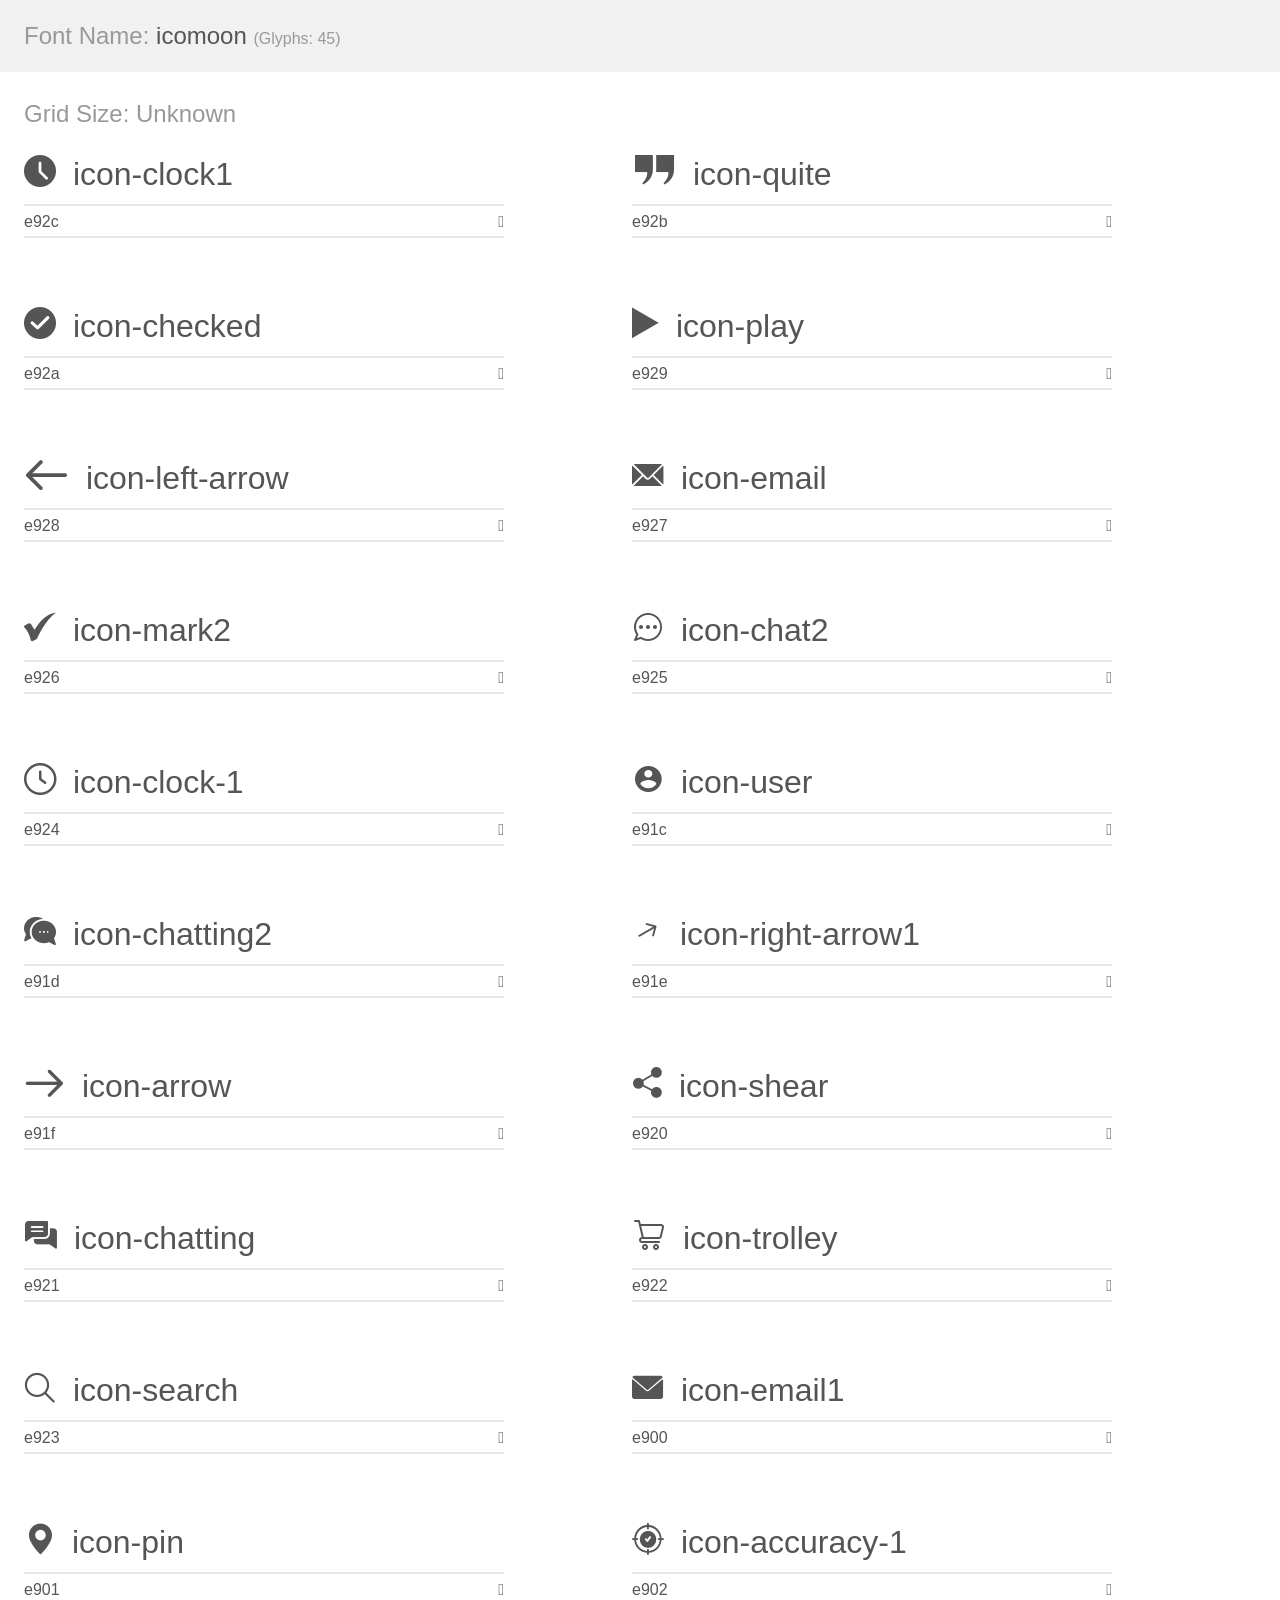
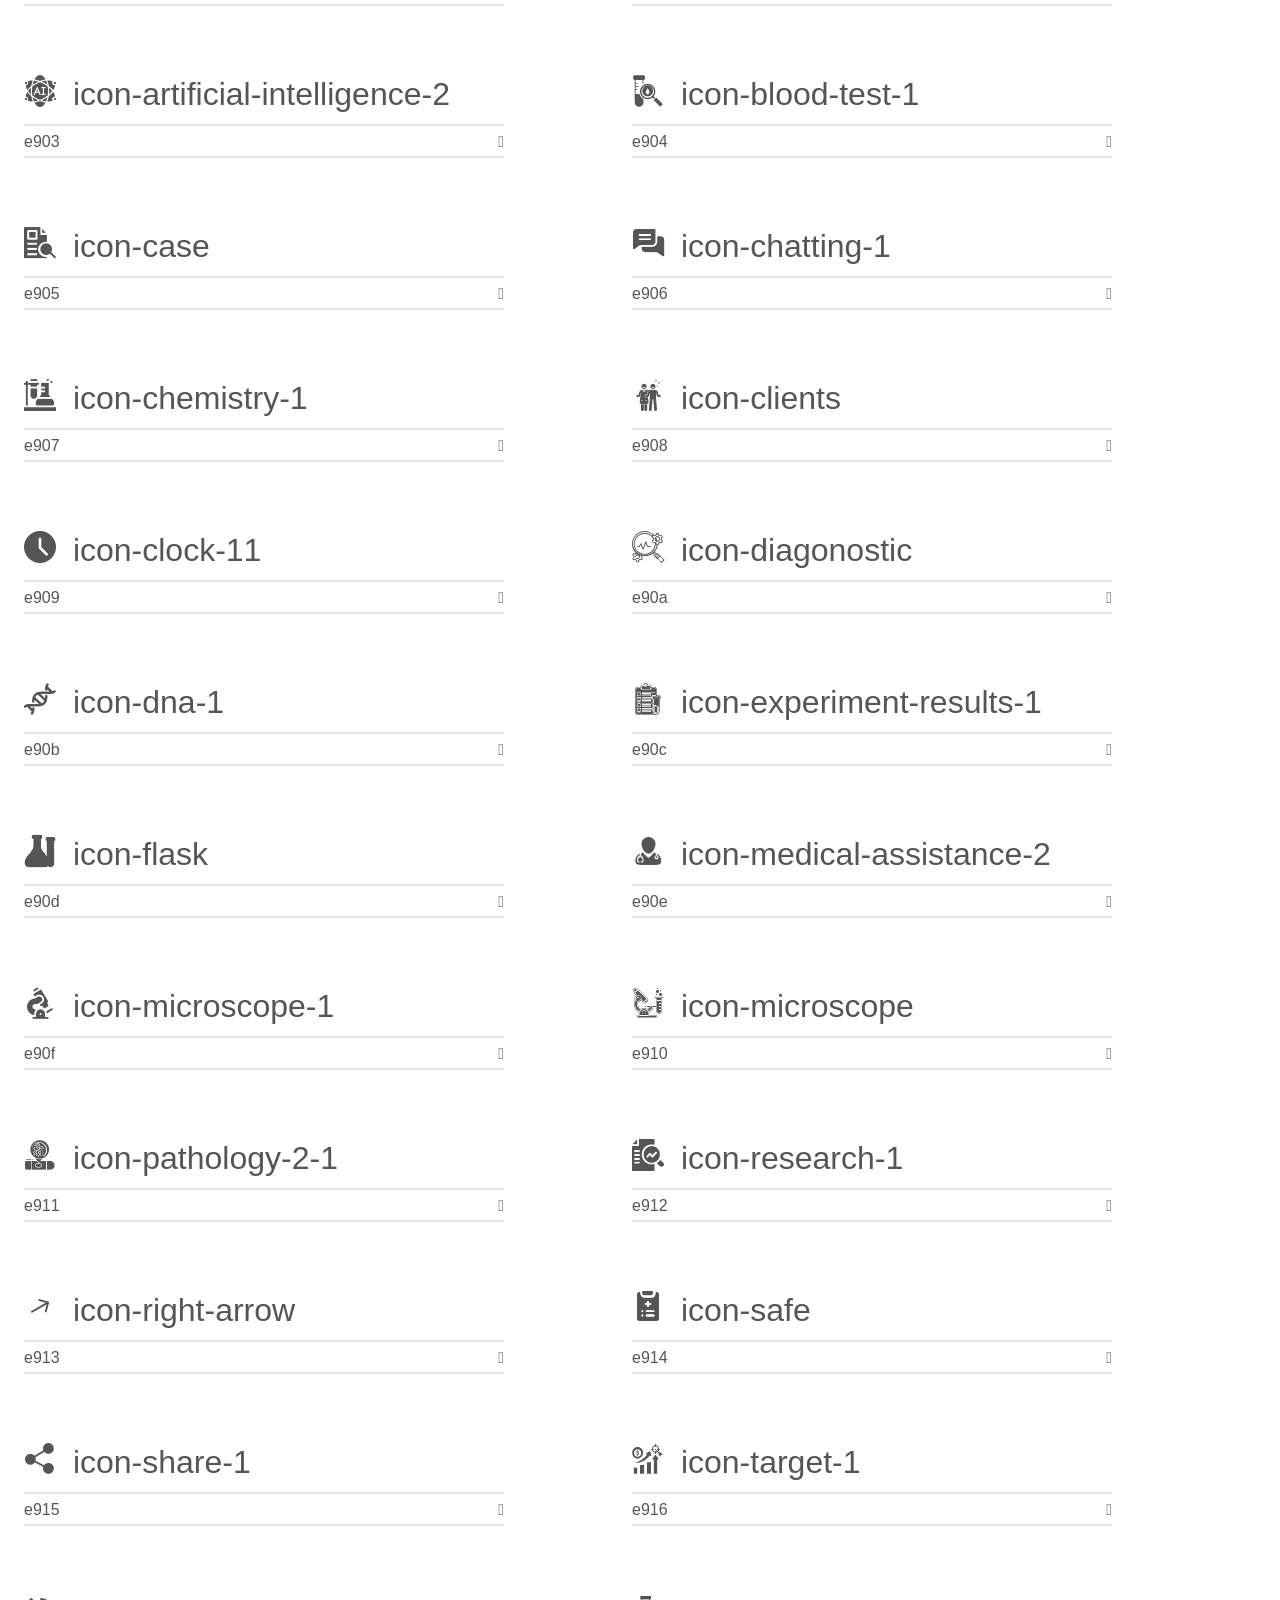
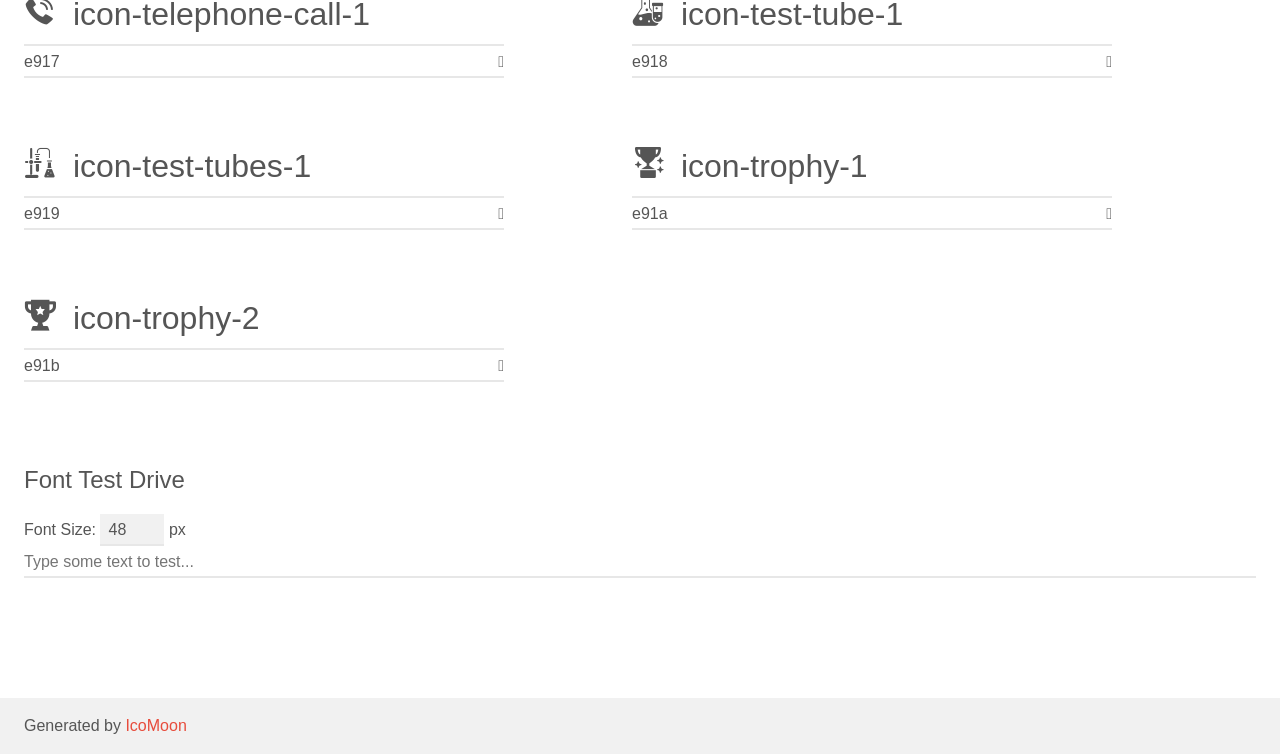
<file: assets/vendors/laboix-icons/demo.html>
<!doctype html>
<html>
<head>
    <meta charset="utf-8">
    <title>IcoMoon Demo</title>
    <meta name="description" content="An Icon Font Generated By IcoMoon.io">
    <meta name="viewport" content="width=device-width, initial-scale=1">
    <link rel="stylesheet" href="demo-files/demo.css">
    <link rel="stylesheet" href="style.css"></head>
<body>
    <div class="bgc1 clearfix">
        <h1 class="mhmm mvm"><span class="fgc1">Font Name:</span> icomoon <small class="fgc1">(Glyphs:&nbsp;45)</small></h1>
    </div>
    <div class="clearfix mhl ptl">
        <h1 class="mvm mtn fgc1">Grid Size: Unknown</h1>
        <div class="glyph fs1">
            <div class="clearfix bshadow0 pbs">
                <span class="icon-clock1"></span>
                <span class="mls"> icon-clock1</span>
            </div>
            <fieldset class="fs0 size1of1 clearfix hidden-false">
                <input type="text" readonly value="e92c" class="unit size1of2" />
                <input type="text" maxlength="1" readonly value="&#xe92c;" class="unitRight size1of2 talign-right" />
            </fieldset>
            <div class="fs0 bshadow0 clearfix hidden-true">
                <span class="unit pvs fgc1">liga: </span>
                <input type="text" readonly value="" class="liga unitRight" />
            </div>
        </div>
        <div class="glyph fs1">
            <div class="clearfix bshadow0 pbs">
                <span class="icon-quite"></span>
                <span class="mls"> icon-quite</span>
            </div>
            <fieldset class="fs0 size1of1 clearfix hidden-false">
                <input type="text" readonly value="e92b" class="unit size1of2" />
                <input type="text" maxlength="1" readonly value="&#xe92b;" class="unitRight size1of2 talign-right" />
            </fieldset>
            <div class="fs0 bshadow0 clearfix hidden-true">
                <span class="unit pvs fgc1">liga: </span>
                <input type="text" readonly value="" class="liga unitRight" />
            </div>
        </div>
        <div class="glyph fs1">
            <div class="clearfix bshadow0 pbs">
                <span class="icon-checked"></span>
                <span class="mls"> icon-checked</span>
            </div>
            <fieldset class="fs0 size1of1 clearfix hidden-false">
                <input type="text" readonly value="e92a" class="unit size1of2" />
                <input type="text" maxlength="1" readonly value="&#xe92a;" class="unitRight size1of2 talign-right" />
            </fieldset>
            <div class="fs0 bshadow0 clearfix hidden-true">
                <span class="unit pvs fgc1">liga: </span>
                <input type="text" readonly value="" class="liga unitRight" />
            </div>
        </div>
        <div class="glyph fs1">
            <div class="clearfix bshadow0 pbs">
                <span class="icon-play"></span>
                <span class="mls"> icon-play</span>
            </div>
            <fieldset class="fs0 size1of1 clearfix hidden-false">
                <input type="text" readonly value="e929" class="unit size1of2" />
                <input type="text" maxlength="1" readonly value="&#xe929;" class="unitRight size1of2 talign-right" />
            </fieldset>
            <div class="fs0 bshadow0 clearfix hidden-true">
                <span class="unit pvs fgc1">liga: </span>
                <input type="text" readonly value="" class="liga unitRight" />
            </div>
        </div>
        <div class="glyph fs1">
            <div class="clearfix bshadow0 pbs">
                <span class="icon-left-arrow"></span>
                <span class="mls"> icon-left-arrow</span>
            </div>
            <fieldset class="fs0 size1of1 clearfix hidden-false">
                <input type="text" readonly value="e928" class="unit size1of2" />
                <input type="text" maxlength="1" readonly value="&#xe928;" class="unitRight size1of2 talign-right" />
            </fieldset>
            <div class="fs0 bshadow0 clearfix hidden-true">
                <span class="unit pvs fgc1">liga: </span>
                <input type="text" readonly value="" class="liga unitRight" />
            </div>
        </div>
        <div class="glyph fs1">
            <div class="clearfix bshadow0 pbs">
                <span class="icon-email"></span>
                <span class="mls"> icon-email</span>
            </div>
            <fieldset class="fs0 size1of1 clearfix hidden-false">
                <input type="text" readonly value="e927" class="unit size1of2" />
                <input type="text" maxlength="1" readonly value="&#xe927;" class="unitRight size1of2 talign-right" />
            </fieldset>
            <div class="fs0 bshadow0 clearfix hidden-true">
                <span class="unit pvs fgc1">liga: </span>
                <input type="text" readonly value="" class="liga unitRight" />
            </div>
        </div>
        <div class="glyph fs1">
            <div class="clearfix bshadow0 pbs">
                <span class="icon-mark2"></span>
                <span class="mls"> icon-mark2</span>
            </div>
            <fieldset class="fs0 size1of1 clearfix hidden-false">
                <input type="text" readonly value="e926" class="unit size1of2" />
                <input type="text" maxlength="1" readonly value="&#xe926;" class="unitRight size1of2 talign-right" />
            </fieldset>
            <div class="fs0 bshadow0 clearfix hidden-true">
                <span class="unit pvs fgc1">liga: </span>
                <input type="text" readonly value="" class="liga unitRight" />
            </div>
        </div>
        <div class="glyph fs1">
            <div class="clearfix bshadow0 pbs">
                <span class="icon-chat2"></span>
                <span class="mls"> icon-chat2</span>
            </div>
            <fieldset class="fs0 size1of1 clearfix hidden-false">
                <input type="text" readonly value="e925" class="unit size1of2" />
                <input type="text" maxlength="1" readonly value="&#xe925;" class="unitRight size1of2 talign-right" />
            </fieldset>
            <div class="fs0 bshadow0 clearfix hidden-true">
                <span class="unit pvs fgc1">liga: </span>
                <input type="text" readonly value="" class="liga unitRight" />
            </div>
        </div>
        <div class="glyph fs1">
            <div class="clearfix bshadow0 pbs">
                <span class="icon-clock-1"></span>
                <span class="mls"> icon-clock-1</span>
            </div>
            <fieldset class="fs0 size1of1 clearfix hidden-false">
                <input type="text" readonly value="e924" class="unit size1of2" />
                <input type="text" maxlength="1" readonly value="&#xe924;" class="unitRight size1of2 talign-right" />
            </fieldset>
            <div class="fs0 bshadow0 clearfix hidden-true">
                <span class="unit pvs fgc1">liga: </span>
                <input type="text" readonly value="" class="liga unitRight" />
            </div>
        </div>
        <div class="glyph fs1">
            <div class="clearfix bshadow0 pbs">
                <span class="icon-user"></span>
                <span class="mls"> icon-user</span>
            </div>
            <fieldset class="fs0 size1of1 clearfix hidden-false">
                <input type="text" readonly value="e91c" class="unit size1of2" />
                <input type="text" maxlength="1" readonly value="&#xe91c;" class="unitRight size1of2 talign-right" />
            </fieldset>
            <div class="fs0 bshadow0 clearfix hidden-true">
                <span class="unit pvs fgc1">liga: </span>
                <input type="text" readonly value="" class="liga unitRight" />
            </div>
        </div>
        <div class="glyph fs1">
            <div class="clearfix bshadow0 pbs">
                <span class="icon-chatting2"></span>
                <span class="mls"> icon-chatting2</span>
            </div>
            <fieldset class="fs0 size1of1 clearfix hidden-false">
                <input type="text" readonly value="e91d" class="unit size1of2" />
                <input type="text" maxlength="1" readonly value="&#xe91d;" class="unitRight size1of2 talign-right" />
            </fieldset>
            <div class="fs0 bshadow0 clearfix hidden-true">
                <span class="unit pvs fgc1">liga: </span>
                <input type="text" readonly value="" class="liga unitRight" />
            </div>
        </div>
        <div class="glyph fs1">
            <div class="clearfix bshadow0 pbs">
                <span class="icon-right-arrow1"></span>
                <span class="mls"> icon-right-arrow1</span>
            </div>
            <fieldset class="fs0 size1of1 clearfix hidden-false">
                <input type="text" readonly value="e91e" class="unit size1of2" />
                <input type="text" maxlength="1" readonly value="&#xe91e;" class="unitRight size1of2 talign-right" />
            </fieldset>
            <div class="fs0 bshadow0 clearfix hidden-true">
                <span class="unit pvs fgc1">liga: </span>
                <input type="text" readonly value="" class="liga unitRight" />
            </div>
        </div>
        <div class="glyph fs1">
            <div class="clearfix bshadow0 pbs">
                <span class="icon-arrow"></span>
                <span class="mls"> icon-arrow</span>
            </div>
            <fieldset class="fs0 size1of1 clearfix hidden-false">
                <input type="text" readonly value="e91f" class="unit size1of2" />
                <input type="text" maxlength="1" readonly value="&#xe91f;" class="unitRight size1of2 talign-right" />
            </fieldset>
            <div class="fs0 bshadow0 clearfix hidden-true">
                <span class="unit pvs fgc1">liga: </span>
                <input type="text" readonly value="" class="liga unitRight" />
            </div>
        </div>
        <div class="glyph fs1">
            <div class="clearfix bshadow0 pbs">
                <span class="icon-shear"></span>
                <span class="mls"> icon-shear</span>
            </div>
            <fieldset class="fs0 size1of1 clearfix hidden-false">
                <input type="text" readonly value="e920" class="unit size1of2" />
                <input type="text" maxlength="1" readonly value="&#xe920;" class="unitRight size1of2 talign-right" />
            </fieldset>
            <div class="fs0 bshadow0 clearfix hidden-true">
                <span class="unit pvs fgc1">liga: </span>
                <input type="text" readonly value="" class="liga unitRight" />
            </div>
        </div>
        <div class="glyph fs1">
            <div class="clearfix bshadow0 pbs">
                <span class="icon-chatting"></span>
                <span class="mls"> icon-chatting</span>
            </div>
            <fieldset class="fs0 size1of1 clearfix hidden-false">
                <input type="text" readonly value="e921" class="unit size1of2" />
                <input type="text" maxlength="1" readonly value="&#xe921;" class="unitRight size1of2 talign-right" />
            </fieldset>
            <div class="fs0 bshadow0 clearfix hidden-true">
                <span class="unit pvs fgc1">liga: </span>
                <input type="text" readonly value="" class="liga unitRight" />
            </div>
        </div>
        <div class="glyph fs1">
            <div class="clearfix bshadow0 pbs">
                <span class="icon-trolley"></span>
                <span class="mls"> icon-trolley</span>
            </div>
            <fieldset class="fs0 size1of1 clearfix hidden-false">
                <input type="text" readonly value="e922" class="unit size1of2" />
                <input type="text" maxlength="1" readonly value="&#xe922;" class="unitRight size1of2 talign-right" />
            </fieldset>
            <div class="fs0 bshadow0 clearfix hidden-true">
                <span class="unit pvs fgc1">liga: </span>
                <input type="text" readonly value="" class="liga unitRight" />
            </div>
        </div>
        <div class="glyph fs1">
            <div class="clearfix bshadow0 pbs">
                <span class="icon-search"></span>
                <span class="mls"> icon-search</span>
            </div>
            <fieldset class="fs0 size1of1 clearfix hidden-false">
                <input type="text" readonly value="e923" class="unit size1of2" />
                <input type="text" maxlength="1" readonly value="&#xe923;" class="unitRight size1of2 talign-right" />
            </fieldset>
            <div class="fs0 bshadow0 clearfix hidden-true">
                <span class="unit pvs fgc1">liga: </span>
                <input type="text" readonly value="" class="liga unitRight" />
            </div>
        </div>
        <div class="glyph fs1">
            <div class="clearfix bshadow0 pbs">
                <span class="icon-email1"></span>
                <span class="mls"> icon-email1</span>
            </div>
            <fieldset class="fs0 size1of1 clearfix hidden-false">
                <input type="text" readonly value="e900" class="unit size1of2" />
                <input type="text" maxlength="1" readonly value="&#xe900;" class="unitRight size1of2 talign-right" />
            </fieldset>
            <div class="fs0 bshadow0 clearfix hidden-true">
                <span class="unit pvs fgc1">liga: </span>
                <input type="text" readonly value="" class="liga unitRight" />
            </div>
        </div>
        <div class="glyph fs1">
            <div class="clearfix bshadow0 pbs">
                <span class="icon-pin"></span>
                <span class="mls"> icon-pin</span>
            </div>
            <fieldset class="fs0 size1of1 clearfix hidden-false">
                <input type="text" readonly value="e901" class="unit size1of2" />
                <input type="text" maxlength="1" readonly value="&#xe901;" class="unitRight size1of2 talign-right" />
            </fieldset>
            <div class="fs0 bshadow0 clearfix hidden-true">
                <span class="unit pvs fgc1">liga: </span>
                <input type="text" readonly value="" class="liga unitRight" />
            </div>
        </div>
        <div class="glyph fs1">
            <div class="clearfix bshadow0 pbs">
                <span class="icon-accuracy-1"></span>
                <span class="mls"> icon-accuracy-1</span>
            </div>
            <fieldset class="fs0 size1of1 clearfix hidden-false">
                <input type="text" readonly value="e902" class="unit size1of2" />
                <input type="text" maxlength="1" readonly value="&#xe902;" class="unitRight size1of2 talign-right" />
            </fieldset>
            <div class="fs0 bshadow0 clearfix hidden-true">
                <span class="unit pvs fgc1">liga: </span>
                <input type="text" readonly value="" class="liga unitRight" />
            </div>
        </div>
        <div class="glyph fs1">
            <div class="clearfix bshadow0 pbs">
                <span class="icon-artificial-intelligence-2"></span>
                <span class="mls"> icon-artificial-intelligence-2</span>
            </div>
            <fieldset class="fs0 size1of1 clearfix hidden-false">
                <input type="text" readonly value="e903" class="unit size1of2" />
                <input type="text" maxlength="1" readonly value="&#xe903;" class="unitRight size1of2 talign-right" />
            </fieldset>
            <div class="fs0 bshadow0 clearfix hidden-true">
                <span class="unit pvs fgc1">liga: </span>
                <input type="text" readonly value="" class="liga unitRight" />
            </div>
        </div>
        <div class="glyph fs1">
            <div class="clearfix bshadow0 pbs">
                <span class="icon-blood-test-1"></span>
                <span class="mls"> icon-blood-test-1</span>
            </div>
            <fieldset class="fs0 size1of1 clearfix hidden-false">
                <input type="text" readonly value="e904" class="unit size1of2" />
                <input type="text" maxlength="1" readonly value="&#xe904;" class="unitRight size1of2 talign-right" />
            </fieldset>
            <div class="fs0 bshadow0 clearfix hidden-true">
                <span class="unit pvs fgc1">liga: </span>
                <input type="text" readonly value="" class="liga unitRight" />
            </div>
        </div>
        <div class="glyph fs1">
            <div class="clearfix bshadow0 pbs">
                <span class="icon-case"></span>
                <span class="mls"> icon-case</span>
            </div>
            <fieldset class="fs0 size1of1 clearfix hidden-false">
                <input type="text" readonly value="e905" class="unit size1of2" />
                <input type="text" maxlength="1" readonly value="&#xe905;" class="unitRight size1of2 talign-right" />
            </fieldset>
            <div class="fs0 bshadow0 clearfix hidden-true">
                <span class="unit pvs fgc1">liga: </span>
                <input type="text" readonly value="" class="liga unitRight" />
            </div>
        </div>
        <div class="glyph fs1">
            <div class="clearfix bshadow0 pbs">
                <span class="icon-chatting-1"></span>
                <span class="mls"> icon-chatting-1</span>
            </div>
            <fieldset class="fs0 size1of1 clearfix hidden-false">
                <input type="text" readonly value="e906" class="unit size1of2" />
                <input type="text" maxlength="1" readonly value="&#xe906;" class="unitRight size1of2 talign-right" />
            </fieldset>
            <div class="fs0 bshadow0 clearfix hidden-true">
                <span class="unit pvs fgc1">liga: </span>
                <input type="text" readonly value="" class="liga unitRight" />
            </div>
        </div>
        <div class="glyph fs1">
            <div class="clearfix bshadow0 pbs">
                <span class="icon-chemistry-1"></span>
                <span class="mls"> icon-chemistry-1</span>
            </div>
            <fieldset class="fs0 size1of1 clearfix hidden-false">
                <input type="text" readonly value="e907" class="unit size1of2" />
                <input type="text" maxlength="1" readonly value="&#xe907;" class="unitRight size1of2 talign-right" />
            </fieldset>
            <div class="fs0 bshadow0 clearfix hidden-true">
                <span class="unit pvs fgc1">liga: </span>
                <input type="text" readonly value="" class="liga unitRight" />
            </div>
        </div>
        <div class="glyph fs1">
            <div class="clearfix bshadow0 pbs">
                <span class="icon-clients"></span>
                <span class="mls"> icon-clients</span>
            </div>
            <fieldset class="fs0 size1of1 clearfix hidden-false">
                <input type="text" readonly value="e908" class="unit size1of2" />
                <input type="text" maxlength="1" readonly value="&#xe908;" class="unitRight size1of2 talign-right" />
            </fieldset>
            <div class="fs0 bshadow0 clearfix hidden-true">
                <span class="unit pvs fgc1">liga: </span>
                <input type="text" readonly value="" class="liga unitRight" />
            </div>
        </div>
        <div class="glyph fs1">
            <div class="clearfix bshadow0 pbs">
                <span class="icon-clock-11"></span>
                <span class="mls"> icon-clock-11</span>
            </div>
            <fieldset class="fs0 size1of1 clearfix hidden-false">
                <input type="text" readonly value="e909" class="unit size1of2" />
                <input type="text" maxlength="1" readonly value="&#xe909;" class="unitRight size1of2 talign-right" />
            </fieldset>
            <div class="fs0 bshadow0 clearfix hidden-true">
                <span class="unit pvs fgc1">liga: </span>
                <input type="text" readonly value="" class="liga unitRight" />
            </div>
        </div>
        <div class="glyph fs1">
            <div class="clearfix bshadow0 pbs">
                <span class="icon-diagonostic"></span>
                <span class="mls"> icon-diagonostic</span>
            </div>
            <fieldset class="fs0 size1of1 clearfix hidden-false">
                <input type="text" readonly value="e90a" class="unit size1of2" />
                <input type="text" maxlength="1" readonly value="&#xe90a;" class="unitRight size1of2 talign-right" />
            </fieldset>
            <div class="fs0 bshadow0 clearfix hidden-true">
                <span class="unit pvs fgc1">liga: </span>
                <input type="text" readonly value="" class="liga unitRight" />
            </div>
        </div>
        <div class="glyph fs1">
            <div class="clearfix bshadow0 pbs">
                <span class="icon-dna-1"></span>
                <span class="mls"> icon-dna-1</span>
            </div>
            <fieldset class="fs0 size1of1 clearfix hidden-false">
                <input type="text" readonly value="e90b" class="unit size1of2" />
                <input type="text" maxlength="1" readonly value="&#xe90b;" class="unitRight size1of2 talign-right" />
            </fieldset>
            <div class="fs0 bshadow0 clearfix hidden-true">
                <span class="unit pvs fgc1">liga: </span>
                <input type="text" readonly value="" class="liga unitRight" />
            </div>
        </div>
        <div class="glyph fs1">
            <div class="clearfix bshadow0 pbs">
                <span class="icon-experiment-results-1"></span>
                <span class="mls"> icon-experiment-results-1</span>
            </div>
            <fieldset class="fs0 size1of1 clearfix hidden-false">
                <input type="text" readonly value="e90c" class="unit size1of2" />
                <input type="text" maxlength="1" readonly value="&#xe90c;" class="unitRight size1of2 talign-right" />
            </fieldset>
            <div class="fs0 bshadow0 clearfix hidden-true">
                <span class="unit pvs fgc1">liga: </span>
                <input type="text" readonly value="" class="liga unitRight" />
            </div>
        </div>
        <div class="glyph fs1">
            <div class="clearfix bshadow0 pbs">
                <span class="icon-flask"></span>
                <span class="mls"> icon-flask</span>
            </div>
            <fieldset class="fs0 size1of1 clearfix hidden-false">
                <input type="text" readonly value="e90d" class="unit size1of2" />
                <input type="text" maxlength="1" readonly value="&#xe90d;" class="unitRight size1of2 talign-right" />
            </fieldset>
            <div class="fs0 bshadow0 clearfix hidden-true">
                <span class="unit pvs fgc1">liga: </span>
                <input type="text" readonly value="" class="liga unitRight" />
            </div>
        </div>
        <div class="glyph fs1">
            <div class="clearfix bshadow0 pbs">
                <span class="icon-medical-assistance-2"></span>
                <span class="mls"> icon-medical-assistance-2</span>
            </div>
            <fieldset class="fs0 size1of1 clearfix hidden-false">
                <input type="text" readonly value="e90e" class="unit size1of2" />
                <input type="text" maxlength="1" readonly value="&#xe90e;" class="unitRight size1of2 talign-right" />
            </fieldset>
            <div class="fs0 bshadow0 clearfix hidden-true">
                <span class="unit pvs fgc1">liga: </span>
                <input type="text" readonly value="" class="liga unitRight" />
            </div>
        </div>
        <div class="glyph fs1">
            <div class="clearfix bshadow0 pbs">
                <span class="icon-microscope-1"></span>
                <span class="mls"> icon-microscope-1</span>
            </div>
            <fieldset class="fs0 size1of1 clearfix hidden-false">
                <input type="text" readonly value="e90f" class="unit size1of2" />
                <input type="text" maxlength="1" readonly value="&#xe90f;" class="unitRight size1of2 talign-right" />
            </fieldset>
            <div class="fs0 bshadow0 clearfix hidden-true">
                <span class="unit pvs fgc1">liga: </span>
                <input type="text" readonly value="" class="liga unitRight" />
            </div>
        </div>
        <div class="glyph fs1">
            <div class="clearfix bshadow0 pbs">
                <span class="icon-microscope"></span>
                <span class="mls"> icon-microscope</span>
            </div>
            <fieldset class="fs0 size1of1 clearfix hidden-false">
                <input type="text" readonly value="e910" class="unit size1of2" />
                <input type="text" maxlength="1" readonly value="&#xe910;" class="unitRight size1of2 talign-right" />
            </fieldset>
            <div class="fs0 bshadow0 clearfix hidden-true">
                <span class="unit pvs fgc1">liga: </span>
                <input type="text" readonly value="" class="liga unitRight" />
            </div>
        </div>
        <div class="glyph fs1">
            <div class="clearfix bshadow0 pbs">
                <span class="icon-pathology-2-1"></span>
                <span class="mls"> icon-pathology-2-1</span>
            </div>
            <fieldset class="fs0 size1of1 clearfix hidden-false">
                <input type="text" readonly value="e911" class="unit size1of2" />
                <input type="text" maxlength="1" readonly value="&#xe911;" class="unitRight size1of2 talign-right" />
            </fieldset>
            <div class="fs0 bshadow0 clearfix hidden-true">
                <span class="unit pvs fgc1">liga: </span>
                <input type="text" readonly value="" class="liga unitRight" />
            </div>
        </div>
        <div class="glyph fs1">
            <div class="clearfix bshadow0 pbs">
                <span class="icon-research-1"></span>
                <span class="mls"> icon-research-1</span>
            </div>
            <fieldset class="fs0 size1of1 clearfix hidden-false">
                <input type="text" readonly value="e912" class="unit size1of2" />
                <input type="text" maxlength="1" readonly value="&#xe912;" class="unitRight size1of2 talign-right" />
            </fieldset>
            <div class="fs0 bshadow0 clearfix hidden-true">
                <span class="unit pvs fgc1">liga: </span>
                <input type="text" readonly value="" class="liga unitRight" />
            </div>
        </div>
        <div class="glyph fs1">
            <div class="clearfix bshadow0 pbs">
                <span class="icon-right-arrow"></span>
                <span class="mls"> icon-right-arrow</span>
            </div>
            <fieldset class="fs0 size1of1 clearfix hidden-false">
                <input type="text" readonly value="e913" class="unit size1of2" />
                <input type="text" maxlength="1" readonly value="&#xe913;" class="unitRight size1of2 talign-right" />
            </fieldset>
            <div class="fs0 bshadow0 clearfix hidden-true">
                <span class="unit pvs fgc1">liga: </span>
                <input type="text" readonly value="" class="liga unitRight" />
            </div>
        </div>
        <div class="glyph fs1">
            <div class="clearfix bshadow0 pbs">
                <span class="icon-safe"></span>
                <span class="mls"> icon-safe</span>
            </div>
            <fieldset class="fs0 size1of1 clearfix hidden-false">
                <input type="text" readonly value="e914" class="unit size1of2" />
                <input type="text" maxlength="1" readonly value="&#xe914;" class="unitRight size1of2 talign-right" />
            </fieldset>
            <div class="fs0 bshadow0 clearfix hidden-true">
                <span class="unit pvs fgc1">liga: </span>
                <input type="text" readonly value="" class="liga unitRight" />
            </div>
        </div>
        <div class="glyph fs1">
            <div class="clearfix bshadow0 pbs">
                <span class="icon-share-1"></span>
                <span class="mls"> icon-share-1</span>
            </div>
            <fieldset class="fs0 size1of1 clearfix hidden-false">
                <input type="text" readonly value="e915" class="unit size1of2" />
                <input type="text" maxlength="1" readonly value="&#xe915;" class="unitRight size1of2 talign-right" />
            </fieldset>
            <div class="fs0 bshadow0 clearfix hidden-true">
                <span class="unit pvs fgc1">liga: </span>
                <input type="text" readonly value="" class="liga unitRight" />
            </div>
        </div>
        <div class="glyph fs1">
            <div class="clearfix bshadow0 pbs">
                <span class="icon-target-1"></span>
                <span class="mls"> icon-target-1</span>
            </div>
            <fieldset class="fs0 size1of1 clearfix hidden-false">
                <input type="text" readonly value="e916" class="unit size1of2" />
                <input type="text" maxlength="1" readonly value="&#xe916;" class="unitRight size1of2 talign-right" />
            </fieldset>
            <div class="fs0 bshadow0 clearfix hidden-true">
                <span class="unit pvs fgc1">liga: </span>
                <input type="text" readonly value="" class="liga unitRight" />
            </div>
        </div>
        <div class="glyph fs1">
            <div class="clearfix bshadow0 pbs">
                <span class="icon-telephone-call-1"></span>
                <span class="mls"> icon-telephone-call-1</span>
            </div>
            <fieldset class="fs0 size1of1 clearfix hidden-false">
                <input type="text" readonly value="e917" class="unit size1of2" />
                <input type="text" maxlength="1" readonly value="&#xe917;" class="unitRight size1of2 talign-right" />
            </fieldset>
            <div class="fs0 bshadow0 clearfix hidden-true">
                <span class="unit pvs fgc1">liga: </span>
                <input type="text" readonly value="" class="liga unitRight" />
            </div>
        </div>
        <div class="glyph fs1">
            <div class="clearfix bshadow0 pbs">
                <span class="icon-test-tube-1"></span>
                <span class="mls"> icon-test-tube-1</span>
            </div>
            <fieldset class="fs0 size1of1 clearfix hidden-false">
                <input type="text" readonly value="e918" class="unit size1of2" />
                <input type="text" maxlength="1" readonly value="&#xe918;" class="unitRight size1of2 talign-right" />
            </fieldset>
            <div class="fs0 bshadow0 clearfix hidden-true">
                <span class="unit pvs fgc1">liga: </span>
                <input type="text" readonly value="" class="liga unitRight" />
            </div>
        </div>
        <div class="glyph fs1">
            <div class="clearfix bshadow0 pbs">
                <span class="icon-test-tubes-1"></span>
                <span class="mls"> icon-test-tubes-1</span>
            </div>
            <fieldset class="fs0 size1of1 clearfix hidden-false">
                <input type="text" readonly value="e919" class="unit size1of2" />
                <input type="text" maxlength="1" readonly value="&#xe919;" class="unitRight size1of2 talign-right" />
            </fieldset>
            <div class="fs0 bshadow0 clearfix hidden-true">
                <span class="unit pvs fgc1">liga: </span>
                <input type="text" readonly value="" class="liga unitRight" />
            </div>
        </div>
        <div class="glyph fs1">
            <div class="clearfix bshadow0 pbs">
                <span class="icon-trophy-1"></span>
                <span class="mls"> icon-trophy-1</span>
            </div>
            <fieldset class="fs0 size1of1 clearfix hidden-false">
                <input type="text" readonly value="e91a" class="unit size1of2" />
                <input type="text" maxlength="1" readonly value="&#xe91a;" class="unitRight size1of2 talign-right" />
            </fieldset>
            <div class="fs0 bshadow0 clearfix hidden-true">
                <span class="unit pvs fgc1">liga: </span>
                <input type="text" readonly value="" class="liga unitRight" />
            </div>
        </div>
        <div class="glyph fs1">
            <div class="clearfix bshadow0 pbs">
                <span class="icon-trophy-2"></span>
                <span class="mls"> icon-trophy-2</span>
            </div>
            <fieldset class="fs0 size1of1 clearfix hidden-false">
                <input type="text" readonly value="e91b" class="unit size1of2" />
                <input type="text" maxlength="1" readonly value="&#xe91b;" class="unitRight size1of2 talign-right" />
            </fieldset>
            <div class="fs0 bshadow0 clearfix hidden-true">
                <span class="unit pvs fgc1">liga: </span>
                <input type="text" readonly value="" class="liga unitRight" />
            </div>
        </div>
    </div>

    <!--[if gt IE 8]><!-->
    <div class="mhl clearfix mbl">
        <h1>Font Test Drive</h1>
        <label>
            Font Size: <input id="fontSize" type="number" class="textbox0 mbm"
            min="8" value="48" />
            px
        </label>
        <input id="testText" type="text" class="phl size1of1 mvl"
        placeholder="Type some text to test..." value=""/>
        <div id="testDrive" class="icon-" style="font-family: icomoon">&nbsp;
        </div>
    </div>
    <!--<![endif]-->
    <div class="bgc1 clearfix">
        <p class="mhl">Generated by <a href="https://icomoon.io/app">IcoMoon</a></p>
    </div>

    <script src="demo-files/demo.js"></script>
</body>
</html>
</file>
<file: assets/vendors/laboix-icons/demo-files/demo.css>
body {
  padding: 0;
  margin: 0;
  font-family: sans-serif;
  font-size: 1em;
  line-height: 1.5;
  color: #555;
  background: #fff;
}
h1 {
  font-size: 1.5em;
  font-weight: normal;
}
small {
  font-size: .66666667em;
}
a {
  color: #e74c3c;
  text-decoration: none;
}
a:hover, a:focus {
  box-shadow: 0 1px #e74c3c;
}
.bshadow0, input {
  box-shadow: inset 0 -2px #e7e7e7;
}
input:hover {
  box-shadow: inset 0 -2px #ccc;
}
input, fieldset {
  font-family: sans-serif;
  font-size: 1em;
  margin: 0;
  padding: 0;
  border: 0;
}
input {
  color: inherit;
  line-height: 1.5;
  height: 1.5em;
  padding: .25em 0;
}
input:focus {
  outline: none;
  box-shadow: inset 0 -2px #449fdb;
}
.glyph {
  font-size: 16px;
  width: 15em;
  padding-bottom: 1em;
  margin-right: 4em;
  margin-bottom: 1em;
  float: left;
  overflow: hidden;
}
.liga {
  width: 80%;
  width: calc(100% - 2.5em);
}
.talign-right {
  text-align: right;
}
.talign-center {
  text-align: center;
}
.bgc1 {
  background: #f1f1f1;
}
.fgc1 {
  color: #999;
}
.fgc0 {
  color: #000;
}
p {
  margin-top: 1em;
  margin-bottom: 1em;
}
.mvm {
  margin-top: .75em;
  margin-bottom: .75em;
}
.mtn {
  margin-top: 0;
}
.mtl, .mal {
  margin-top: 1.5em;
}
.mbl, .mal {
  margin-bottom: 1.5em;
}
.mal, .mhl {
  margin-left: 1.5em;
  margin-right: 1.5em;
}
.mhmm {
  margin-left: 1em;
  margin-right: 1em;
}
.mls {
  margin-left: .25em;
}
.ptl {
  padding-top: 1.5em;
}
.pbs, .pvs {
  padding-bottom: .25em;
}
.pvs, .pts {
  padding-top: .25em;
}
.unit {
  float: left;
}
.unitRight {
  float: right;
}
.size1of2 {
  width: 50%;
}
.size1of1 {
  width: 100%;
}
.clearfix:before, .clearfix:after {
  content: " ";
  display: table;
}
.clearfix:after {
  clear: both;
}
.hidden-true {
  display: none;
}
.textbox0 {
  width: 3em;
  background: #f1f1f1;
  padding: .25em .5em;
  line-height: 1.5;
  height: 1.5em;
}
#testDrive {
  display: block;
  padding-top: 24px;
  line-height: 1.5;
}
.fs0 {
  font-size: 16px;
}
.fs1 {
  font-size: 32px;
}
</file>
<file: assets/vendors/laboix-icons/style.css>
@font-face {
  font-family: 'icomoon';
  src:  url('fonts/icomoon.eot?dx5nct');
  src:  url('fonts/icomoon.eot?dx5nct#iefix') format('embedded-opentype'),
    url('fonts/icomoon.ttf?dx5nct') format('truetype'),
    url('fonts/icomoon.woff?dx5nct') format('woff'),
    url('fonts/icomoon.svg?dx5nct#icomoon') format('svg');
  font-weight: normal;
  font-style: normal;
  font-display: block;
}

[class^="icon-"], [class*=" icon-"] {
  /* use !important to prevent issues with browser extensions that change fonts */
  font-family: 'icomoon' !important;
  speak: never;
  font-style: normal;
  font-weight: normal;
  font-variant: normal;
  text-transform: none;
  line-height: 1;

  /* Better Font Rendering =========== */
  -webkit-font-smoothing: antialiased;
  -moz-osx-font-smoothing: grayscale;
}

.icon-clock1:before {
  content: "\e92c";
}
.icon-quite:before {
  content: "\e92b";
}
.icon-checked:before {
  content: "\e92a";
}
.icon-play:before {
  content: "\e929";
}
.icon-left-arrow:before {
  content: "\e928";
}
.icon-email:before {
  content: "\e927";
}
.icon-mark2:before {
  content: "\e926";
}
.icon-chat2:before {
  content: "\e925";
}
.icon-clock-1:before {
  content: "\e924";
}
.icon-user:before {
  content: "\e91c";
}
.icon-chatting2:before {
  content: "\e91d";
}
.icon-right-arrow1:before {
  content: "\e91e";
}
.icon-arrow:before {
  content: "\e91f";
}
.icon-shear:before {
  content: "\e920";
}
.icon-chatting:before {
  content: "\e921";
}
.icon-trolley:before {
  content: "\e922";
}
.icon-search:before {
  content: "\e923";
}
.icon-email1:before {
  content: "\e900";
}
.icon-pin:before {
  content: "\e901";
}
.icon-accuracy-1:before {
  content: "\e902";
}
.icon-artificial-intelligence-2:before {
  content: "\e903";
}
.icon-blood-test-1:before {
  content: "\e904";
}
.icon-case:before {
  content: "\e905";
}
.icon-chatting-1:before {
  content: "\e906";
}
.icon-chemistry-1:before {
  content: "\e907";
}
.icon-clients:before {
  content: "\e908";
}
.icon-clock-11:before {
  content: "\e909";
}
.icon-diagonostic:before {
  content: "\e90a";
}
.icon-dna-1:before {
  content: "\e90b";
}
.icon-experiment-results-1:before {
  content: "\e90c";
}
.icon-flask:before {
  content: "\e90d";
}
.icon-medical-assistance-2:before {
  content: "\e90e";
}
.icon-microscope-1:before {
  content: "\e90f";
}
.icon-microscope:before {
  content: "\e910";
}
.icon-pathology-2-1:before {
  content: "\e911";
}
.icon-research-1:before {
  content: "\e912";
}
.icon-right-arrow:before {
  content: "\e913";
}
.icon-safe:before {
  content: "\e914";
}
.icon-share-1:before {
  content: "\e915";
}
.icon-target-1:before {
  content: "\e916";
}
.icon-telephone-call-1:before {
  content: "\e917";
}
.icon-test-tube-1:before {
  content: "\e918";
}
.icon-test-tubes-1:before {
  content: "\e919";
}
.icon-trophy-1:before {
  content: "\e91a";
}
.icon-trophy-2:before {
  content: "\e91b";
}
</file>
